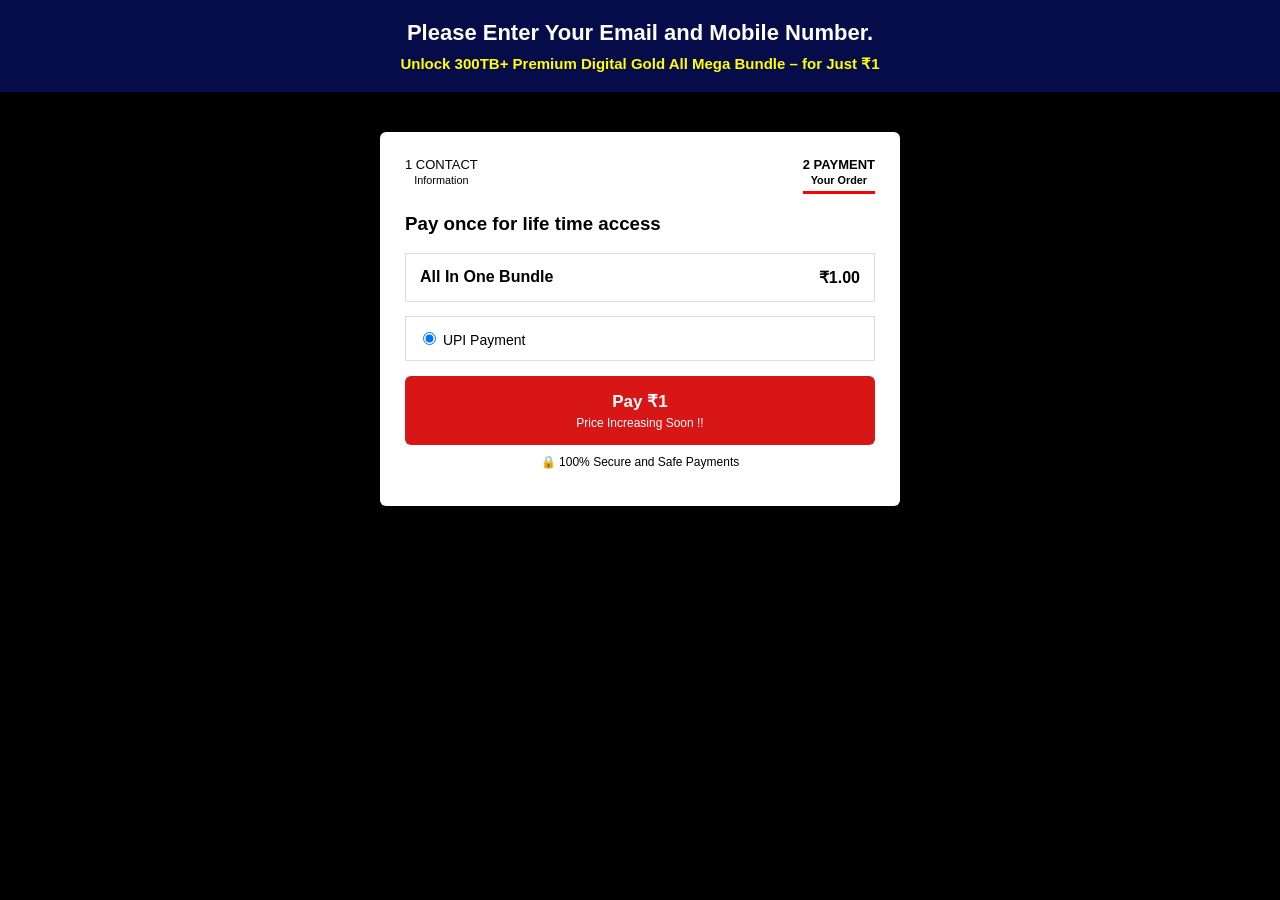
<file: payment.html>
<!DOCTYPE html>
<html lang="en">
<head>
<meta charset="UTF-8">
<title>Payment</title>
<meta name="viewport" content="width=device-width, initial-scale=1.0">
<link rel="stylesheet" href="payment.css">
</head>
<body>

<!-- TOP BLUE BAR -->
<div class="top-bar">
  Please Enter Your Email and Mobile Number.
  <span>Unlock 300TB+ Premium Digital Gold All Mega Bundle – for Just ₹1</span>
</div>

<!-- PAYMENT BOX -->
<div class="payment-wrapper">

  <!-- STEPS -->
  <div class="steps">
    <div class="step done">1 CONTACT<br><small>Information</small></div>
    <div class="step active">2 PAYMENT<br><small>Your Order</small></div>
  </div>

  <h3>Pay once for life time access</h3>

  <!-- ORDER SUMMARY -->
  <div class="order-box">
    <div class="order-row">
      <span>All In One Bundle</span>
      <span>₹1.00</span>
    </div>
  </div>

  <!-- PAYMENT METHOD -->
  <div class="payment-method">
    <input type="radio" checked>
    <label>UPI Payment</label>
  </div>

  <!-- PAY BUTTON -->
  <button class="pay-btn" onclick="payNow()">
    Pay ₹1
    <small>Price Increasing Soon !!</small>
  </button>

  <p class="secure">🔒 100% Secure and Safe Payments</p>

</div>

<script src="payment.js"></script>
</body>
</html>
</file>
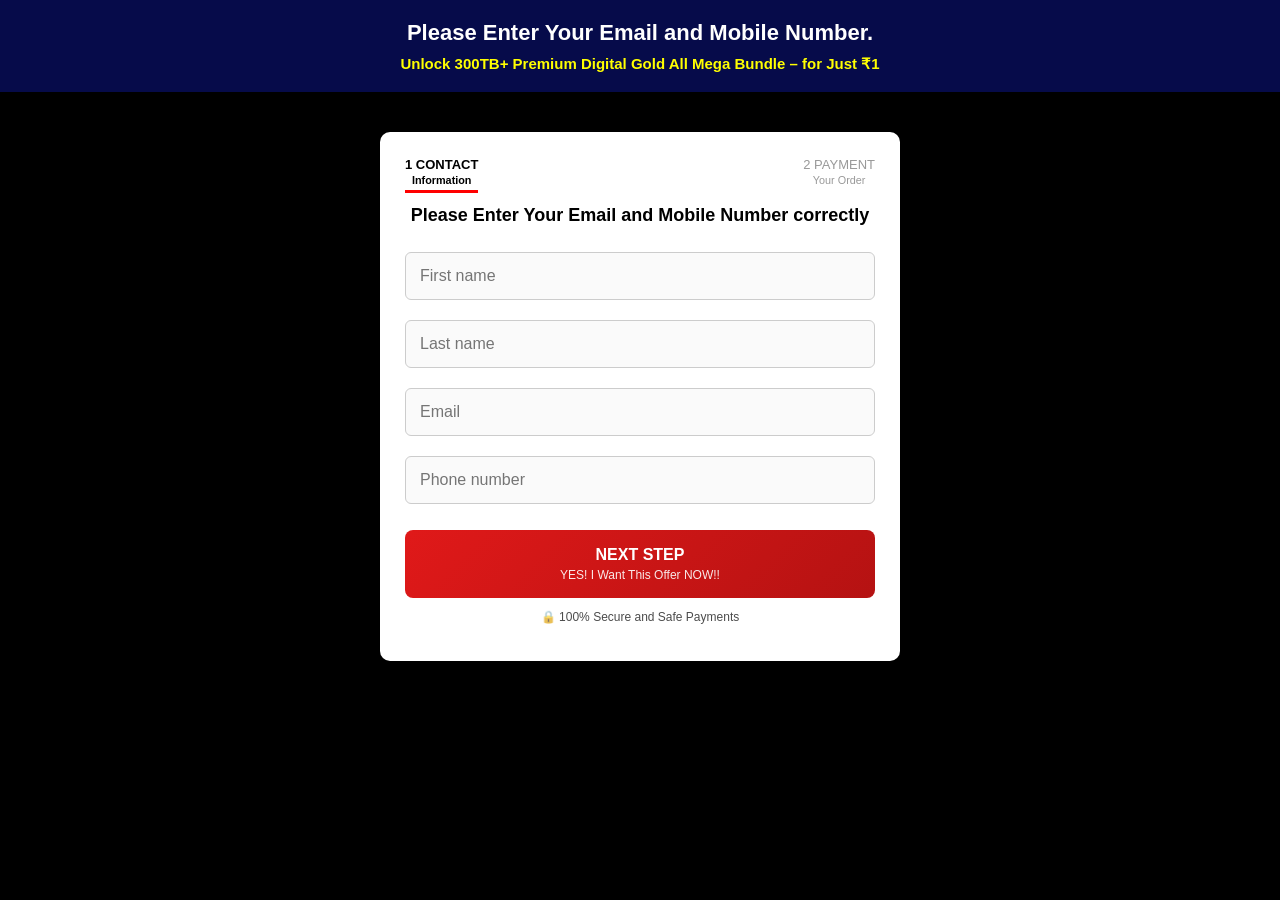
<file: register.html>
<!DOCTYPE html>
<html lang="en">
<head>
<meta charset="UTF-8">
<title>Contact Information</title>
<meta name="viewport" content="width=device-width, initial-scale=1.0">
<link rel="stylesheet" href="register.css">
</head>
<body>

<!-- TOP BLUE BAR -->
<div class="top-bar">
  Please Enter Your Email and Mobile Number.
  <span>Unlock 300TB+ Premium Digital Gold All Mega Bundle – for Just ₹1</span>
</div>

<!-- FORM BOX -->
<div class="form-wrapper">

  <!-- STEPS -->
  <div class="steps">
    <div class="step active">1 CONTACT<br><small>Information</small></div>
    <div class="step">2 PAYMENT<br><small>Your Order</small></div>
  </div>

  <h3>Please Enter Your Email and Mobile Number correctly</h3>

  <!-- GOOGLE FORM POST -->
  <form
    id="contactForm"
    action="https://docs.google.com/forms/d/e/1FAIpQLSfxIoTKW8uVlmYyOaU-S0fdrtk3hGcf1kGpMUERMqWL37M9HQ/formResponse"
    method="POST"
    target="hidden_iframe">

    <input type="text" name="entry.1554706483" placeholder="First name" required>
    <input type="text" name="entry.2054227987" placeholder="Last name" required>
    <input type="email" name="entry.1366696789" placeholder="Email" required>
    <input type="tel" name="entry.981002609" placeholder="Phone number" required>

    <button type="submit" class="next-btn">
      NEXT STEP
      <span>YES! I Want This Offer NOW!!</span>
    </button>

    <p class="secure">🔒 100% Secure and Safe Payments</p>
  </form>

  <!-- Hidden iframe (prevents redirect to Google) -->
  <iframe name="hidden_iframe" style="display:none;"></iframe>
</div>

<script src="register.js"></script>
</body>
</html>
</file>
<file: payment.css>
/* ================= RESET ================= */
* {
  box-sizing: border-box;
  font-family: Arial, sans-serif;
}

/* ================= BASE (Mobile First) ================= */
body {
  margin: 0;
  background: #000;
  padding: 0 12px; /* prevents horizontal overflow on mobile */
}

/* ================= TOP BAR ================= */
.top-bar {
  background: #060b4a;
  color: #fff;
  text-align: center;
  padding: 14px 10px;
  font-size: 15px;
  font-weight: bold;
  line-height: 1.4;
}

.top-bar span {
  display: block;
  color: yellow;
  font-size: 13px;
  margin-top: 4px;
}

/* ================= WRAPPER ================= */
.payment-wrapper {
  background: #fff;
  width: 100%;
  max-width: 420px;
  margin: 24px auto;
  padding: 18px;
  border-radius: 6px;
}

/* ================= STEPS ================= */
.steps {
  display: flex;
  justify-content: space-between;
  margin-bottom: 16px;
}

.step {
  font-size: 12px;
  color: #999;
  text-align: center;
}

.step.active {
  color: #000;
  font-weight: bold;
  border-bottom: 3px solid red;
  padding-bottom: 4px;
}

.step.done {
  color: #000;
}

/* ================= ORDER ================= */
.order-box {
  border: 1px solid #ddd;
  padding: 14px;
  margin: 14px 0;
}

.order-row {
  display: flex;
  justify-content: space-between;
  font-weight: bold;
  font-size: 14px;
}

/* ================= PAYMENT METHOD ================= */
.payment-method {
  border: 1px solid #ddd;
  padding: 12px;
  margin-bottom: 15px;
  font-size: 14px;
}

/* ================= PAY BUTTON ================= */
.pay-btn {
  width: 100%;
  background: #d81616;
  color: #fff;
  border: none;
  padding: 15px;
  font-size: 15px;
  font-weight: bold;
  cursor: pointer;
  border-radius: 6px;
}

.pay-btn small {
  display: block;
  font-size: 12px;
  margin-top: 4px;
  font-weight: normal;
}

/* ================= SECURE TEXT ================= */
.secure {
  text-align: center;
  font-size: 12px;
  margin-top: 10px;
}

/* ================================================= 📱 TABLET (768px and up) ================================================= */
@media (min-width: 768px) {
  body {
    padding: 0;
  }

  .top-bar {
    font-size: 18px;
    padding: 18px;
  }

  .top-bar span {
    font-size: 15px;
  }

  .payment-wrapper {
    max-width: 480px;
    padding: 22px;
    margin-top: 40px;
  }

  .step {
    font-size: 13px;
  }

  .order-row {
    font-size: 15px;
  }

  .pay-btn {
    font-size: 16px;
  }
}

/* ================================================= 💻 DESKTOP (1024px and up) ================================================= */
@media (min-width: 1024px) {
  .payment-wrapper {
    max-width: 520px;
    padding: 25px;
  }

  .top-bar {
    font-size: 22px;
  }

  .order-row {
    font-size: 16px;
  }

  .pay-btn {
    font-size: 17px;
  }
}
</file>
<file: register.css>
* {
  box-sizing: border-box;
  font-family: Arial, sans-serif;
}

/* ================= BASE ================= */
body {
  margin: 0;
  background: #000;
  padding: 0 12px;
}

/* ================= TOP BAR ================= */
.top-bar {
  background: #060b4a;
  color: #fff;
  text-align: center;
  padding: 14px 10px;
  font-size: 14px;
  font-weight: bold;
  line-height: 1.4;
  animation: fadeDown 0.8s ease;
}

.top-bar span {
  display: block;
  color: yellow;
  font-size: 13px;
  margin-top: 4px;
}

/* ================= FORM WRAPPER ================= */
.form-wrapper {
  background: #fff;
  width: 100%;
  max-width: 420px;
  margin: 24px auto;
  padding: 18px;
  border-radius: 10px;
  box-shadow: 0 12px 30px rgba(0,0,0,0.35);
  animation: fadeUp 0.9s ease;
}

/* ================= STEPS ================= */
.steps {
  display: flex;
  justify-content: space-between;
  margin-bottom: 18px;
}

.step {
  font-size: 12px;
  color: #999;
  text-align: center;
  position: relative;
}

.step.active {
  color: #000;
  font-weight: bold;
}

.step.active::after {
  content: "";
  position: absolute;
  left: 0;
  bottom: -6px;
  width: 100%;
  height: 3px;
  background: red;
  animation: underline 0.4s ease;
}

/* ================= HEADING ================= */
h3 {
  font-size: 16px;
  margin-bottom: 16px;
  text-align: center;
  animation: fadeIn 1s ease;
}

/* ================= INPUTS ================= */
input {
  width: 100%;
  padding: 14px;
  margin: 10px 0;
  border: 1px solid #ccc;
  border-radius: 6px;
  font-size: 15px;
  transition: all 0.25s ease;
  background: #fafafa;
}

/* Input focus effect */
input:focus {
  outline: none;
  border-color: #d81616;
  background: #fff;
  box-shadow: 0 0 0 3px rgba(216,22,22,0.15);
  transform: translateY(-2px);
}

/* ================= BUTTON ================= */
.next-btn {
  width: 100%;
  background: linear-gradient(135deg, #e01919, #b51212);
  color: #fff;
  border: none;
  padding: 16px;
  margin-top: 16px;
  cursor: pointer;
  font-size: 15px;
  font-weight: bold;
  border-radius: 8px;
  transition: all 0.25s ease;
  position: relative;
  overflow: hidden;
}

/* Button hover */
.next-btn:hover {
  transform: translateY(-2px);
  box-shadow: 0 8px 20px rgba(216,22,22,0.35);
}

/* Button active */
.next-btn:active {
  transform: scale(0.98);
}

/* Button text */
.next-btn span {
  display: block;
  font-size: 12px;
  margin-top: 4px;
  font-weight: normal;
  opacity: 0.9;
}

/* ================= SECURE TEXT ================= */
.secure {
  text-align: center;
  font-size: 12px;
  margin-top: 12px;
  opacity: 0.7;
}

/* ================= ANIMATIONS ================= */
@keyframes fadeUp {
  from {
    opacity: 0;
    transform: translateY(30px);
  }
  to {
    opacity: 1;
    transform: translateY(0);
  }
}

@keyframes fadeDown {
  from {
    opacity: 0;
    transform: translateY(-20px);
  }
  to {
    opacity: 1;
    transform: translateY(0);
  }
}

@keyframes fadeIn {
  from { opacity: 0; }
  to { opacity: 1; }
}

@keyframes underline {
  from { width: 0; }
  to { width: 100%; }
}

/* =================================================
   📱 TABLET (768px and up)
================================================= */
@media (min-width: 768px) {
  body {
    padding: 0;
  }

  .top-bar {
    font-size: 18px;
    padding: 18px;
  }

  .top-bar span {
    font-size: 15px;
  }

  .form-wrapper {
    max-width: 480px;
    padding: 22px;
    margin-top: 40px;
  }

  h3 {
    font-size: 18px;
  }

  .step {
    font-size: 13px;
  }

  .next-btn {
    font-size: 16px;
  }
}

/* =================================================
   💻 DESKTOP (1024px and up)
================================================= */
@media (min-width: 1024px) {
  .form-wrapper {
    max-width: 520px;
    padding: 25px;
  }

  .top-bar {
    font-size: 22px;
  }

  input {
    font-size: 16px;
  }
}
</file>
